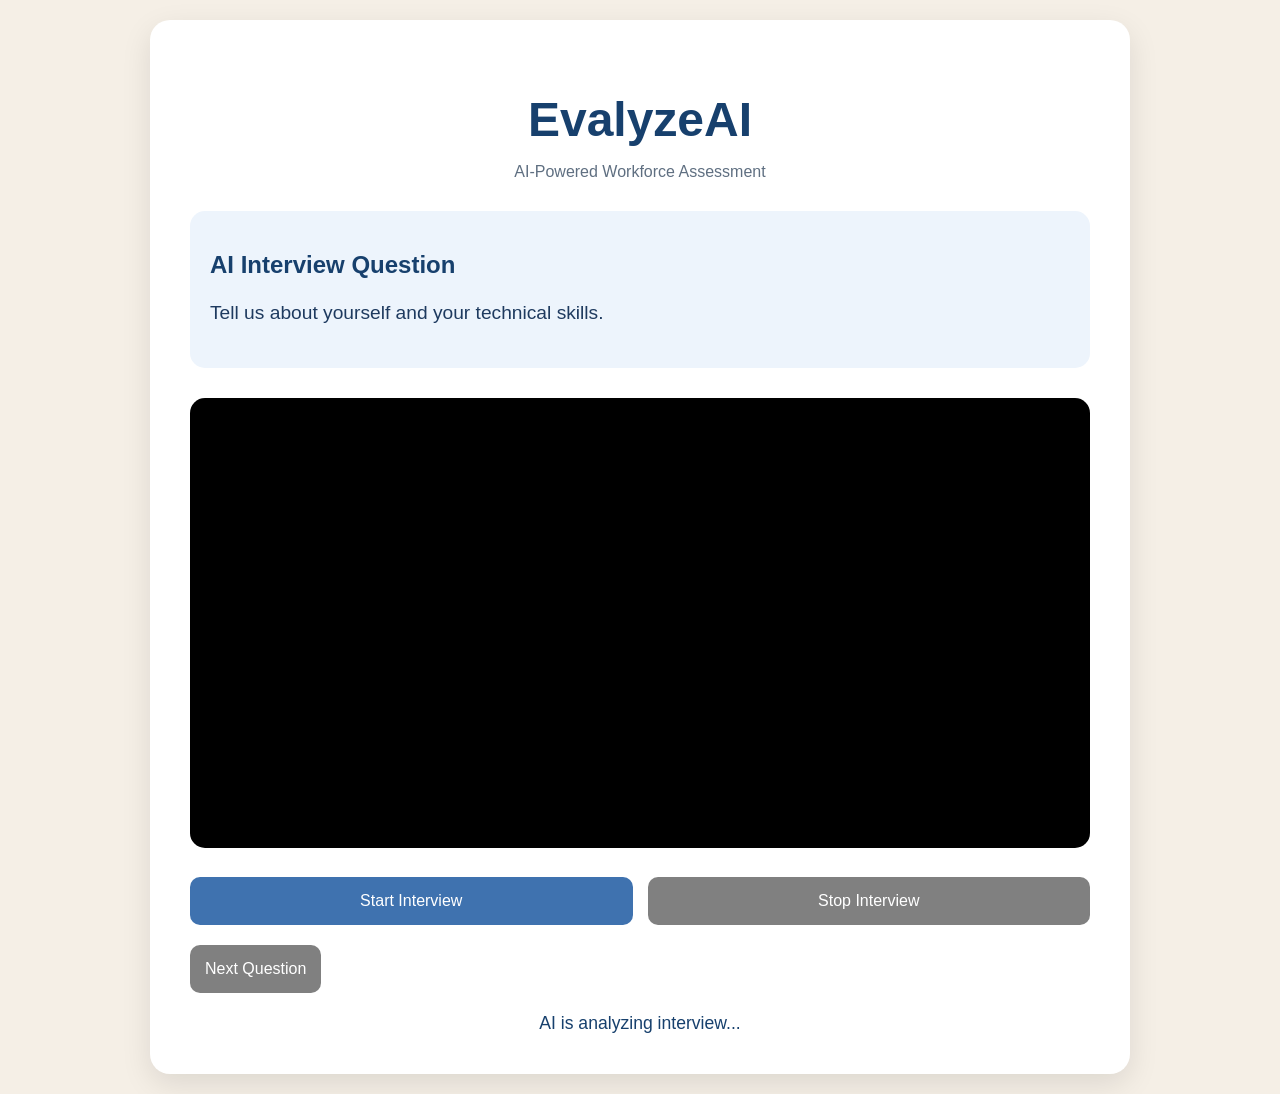
<file: frontend/index.html>
<!DOCTYPE html>
<html lang="en">
<head>
  <meta charset="UTF-8">
  <meta name="viewport" content="width=device-width, initial-scale=1.0">
  <title>EvalyzeAI</title>
  <link rel="stylesheet" href="styles.css">
</head>
<body>

<div class="container">

  <div class="card">

    <h1>EvalyzeAI</h1>

    <p class="subtitle">
      AI-Powered Workforce Assessment
    </p>

    <div class="question-box">
      <h2>AI Interview Question</h2>

      <p id="question">
        Tell us about yourself and your technical skills.
      </p>
    </div>

    <video id="preview" autoplay muted playsinline></video>

    <div class="button-group">
      <button id="startBtn">Start Interview</button>

      <button id="stopBtn" disabled>Stop Interview</button>

    </div>

    <button id="analyzeBtn" disabled>
    Next Question
    </button>

    <div id="loading" class="hidden">
      AI is analyzing interview...
    </div>

  </div>

</div>

<script src="script.js"></script>

</body>
</html>
</file>
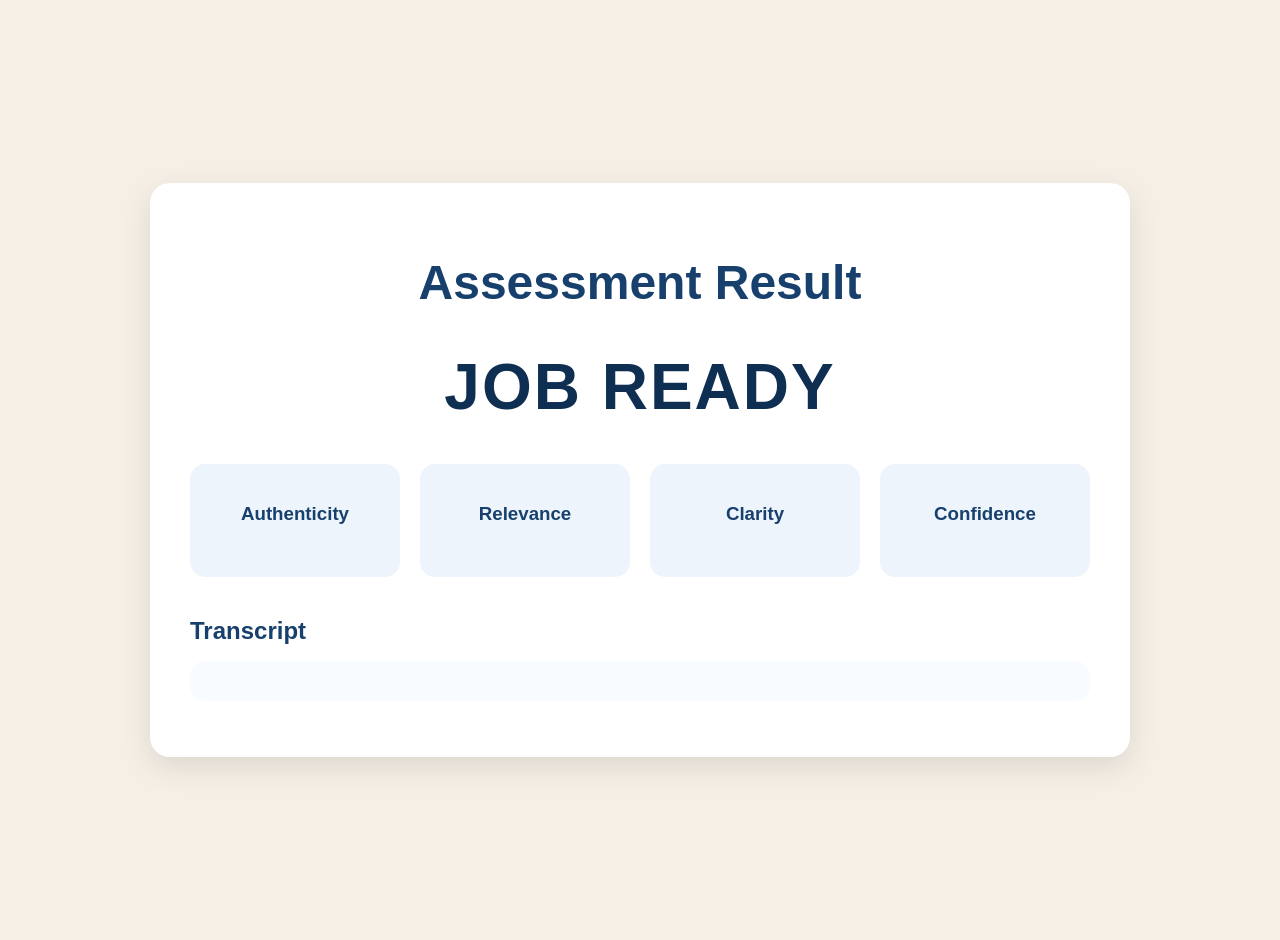
<file: frontend/result.html>
<!DOCTYPE html>
<html lang="en">
<head>
  <meta charset="UTF-8">
  <meta name="viewport" content="width=device-width, initial-scale=1.0">
  <title>Analysis Result</title>
  <link rel="stylesheet" href="styles.css">
</head>
<body>

  <div class="container">

    <div class="result-card">

      <h1>Assessment Result</h1>

      <div class="final-result" id="category">
        Job Ready
      </div>

      <div class="score-grid">

        <div class="score-box">
          <h3>Authenticity</h3>
          <p id="authenticity"></p>
        </div>

        <div class="score-box">
          <h3>Relevance</h3>
          <p id="relevance"></p>
        </div>

        <div class="score-box">
          <h3>Clarity</h3>
          <p id="clarity"></p>
        </div>

        <div class="score-box">
          <h3>Confidence</h3>
          <p id="confidence"></p>
        </div>

      </div>

      <div class="transcript-section">
        <h2>Transcript</h2>
        <p id="transcript"></p>
      </div>

    </div>

  </div>

  <script>
    const data = JSON.parse(localStorage.getItem("analysisResult"));

    document.getElementById("category").textContent = data.category;
    document.getElementById("authenticity").textContent = data.authenticity_score;
    document.getElementById("relevance").textContent = data.relevance;
    document.getElementById("clarity").textContent = data.clarity;
    document.getElementById("confidence").textContent = data.confidence;
    document.getElementById("transcript").textContent = data.transcript;
  </script>

</body>
</html>
</file>
<file: frontend/styles.css>
body {
    margin: 0;
    font-family: Arial, sans-serif;
    background: #f5efe6;
    color: #1e3a5f;
}

.container {
    display: flex;
    justify-content: center;
    align-items: center;
    min-height: 100vh;
    padding: 20px;
}

.card,
.result-card {
    background: white;
    width: 95%;
    max-width: 900px;
    padding: 40px;
    border-radius: 20px;
    box-shadow: 0 10px 30px rgba(0,0,0,0.1);
}

h1 {
    text-align: center;
    font-size: 3rem;
    color: #17406d;
    margin-bottom: 10px;
}

.subtitle {
    text-align: center;
    color: #5f6f81;
    margin-bottom: 30px;
}

.question-box {
    background: #edf4fc;
    padding: 20px;
    border-radius: 15px;
    margin-bottom: 30px;
}

.question-box h2 {
    margin-bottom: 10px;
    color: #17406d;
}

#question {
    font-size: 1.2rem;
    line-height: 1.6;
    color: #1e3a5f;
}

video {
    width: 100%;
    border-radius: 15px;
    background: black;
    margin-bottom: 25px;
}

.button-group {
    display: flex;
    gap: 15px;
    margin-bottom: 20px;
}

button {
    flex: 1;
    padding: 15px;
    border: none;
    border-radius: 10px;
    background: #3f72af;
    color: white;
    font-size: 1rem;
    cursor: pointer;
    transition: 0.3s;
}

button:hover {
    background: #2f5f95;
}

button:disabled {
    background: gray;
    cursor: not-allowed;
}

#loading {
    text-align: center;
    margin-top: 20px;
    font-size: 1.1rem;
    color: #17406d;
}

/* RESULT PAGE */

.final-result {
    text-align: center;
    font-size: 4rem;
    font-weight: 900;
    color: #0f2f52;
    margin: 40px 0;
    text-transform: uppercase;
    letter-spacing: 2px;
}

.score-grid {
    display: grid;
    grid-template-columns: repeat(auto-fit, minmax(180px, 1fr));
    gap: 20px;
    margin-top: 30px;
}

.score-box {
    background: #edf4fc;
    padding: 20px;
    border-radius: 15px;
    text-align: center;
}

.score-box h3 {
    margin-bottom: 10px;
    color: #17406d;
}

.score-box p {
    font-size: 2rem;
    font-weight: bold;
    color: #0f2f52;
}

.transcript-section {
    margin-top: 40px;
}

.transcript-section h2 {
    color: #17406d;
    margin-bottom: 15px;
}

.transcript-section p {
    line-height: 1.8;
    color: #333;
    background: #f8fbff;
    padding: 20px;
    border-radius: 15px;
}
</file>
